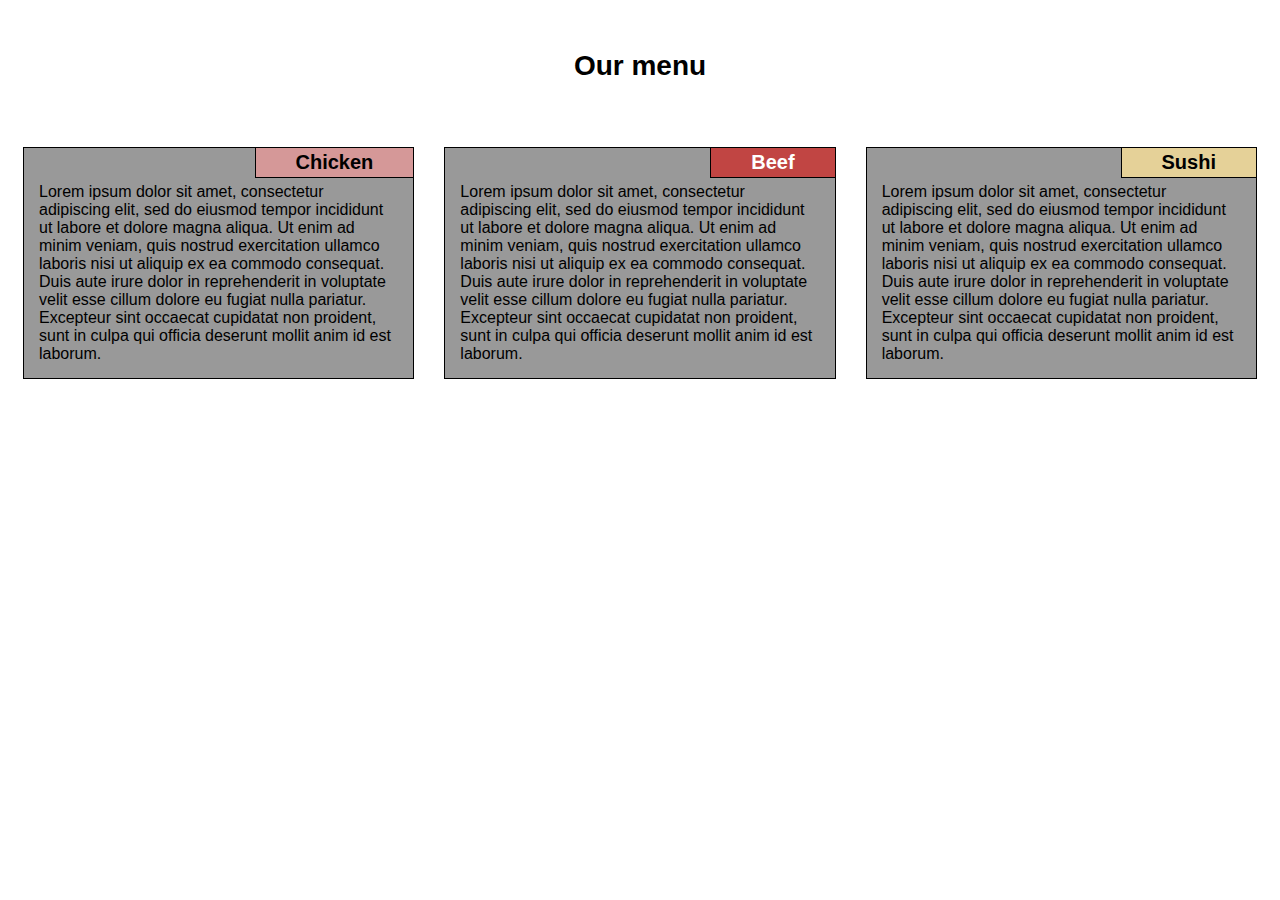
<file: module2-solution/index.html>
<!DOCTYPE html>
<html>
<head>
  <title>Assignment Solution for Module 2</title>
  <link rel="stylesheet" href="css/style.css">
</head>

<body>

<div class="container">
  <div class="page-header">Our menu</div>

  <div class="row">
    <div class="col-sm-12 col-md-6 col-bg-4">
      <div class="card">
        <div class="card--header">
          <div class="card--header--text bg-pink">
            Chicken
          </div>
        </div>
        <div class="card--body">
          Lorem ipsum dolor sit amet, consectetur adipiscing elit, sed do eiusmod tempor incididunt ut labore et dolore
          magna aliqua. Ut enim ad minim veniam, quis nostrud exercitation ullamco laboris nisi ut aliquip ex ea commodo
          consequat. Duis aute irure dolor in reprehenderit in voluptate velit esse cillum dolore eu fugiat nulla
          pariatur. Excepteur sint occaecat cupidatat non proident, sunt in culpa qui officia deserunt mollit anim id
          est
          laborum.
        </div>
      </div>
    </div>
    <div class="col-sm-12 col-md-6 col-bg-4">
      <div class="card">
        <div class="card--header">
          <div class="card--header--text bg-red color-white">
            Beef
          </div>
        </div>
        <div class="card--body">
          Lorem ipsum dolor sit amet, consectetur adipiscing elit, sed do eiusmod tempor incididunt ut labore et dolore
          magna aliqua. Ut enim ad minim veniam, quis nostrud exercitation ullamco laboris nisi ut aliquip ex ea commodo
          consequat. Duis aute irure dolor in reprehenderit in voluptate velit esse cillum dolore eu fugiat nulla
          pariatur. Excepteur sint occaecat cupidatat non proident, sunt in culpa qui officia deserunt mollit anim id
          est
          laborum.
        </div>
      </div>
    </div>
    <div class="col-sm-12 col-md-12 col-bg-4">
      <div class="card">
        <div class="card--header">
          <div class="card--header--text bg-yellow">
            Sushi
          </div>
        </div>
        <div class="card--body">
          Lorem ipsum dolor sit amet, consectetur adipiscing elit, sed do eiusmod tempor incididunt ut labore et dolore
          magna aliqua. Ut enim ad minim veniam, quis nostrud exercitation ullamco laboris nisi ut aliquip ex ea commodo
          consequat. Duis aute irure dolor in reprehenderit in voluptate velit esse cillum dolore eu fugiat nulla
          pariatur. Excepteur sint occaecat cupidatat non proident, sunt in culpa qui officia deserunt mollit anim id
          est
          laborum.
        </div>
      </div>
    </div>
  </div>
</div>

</body>
</html>
</file>
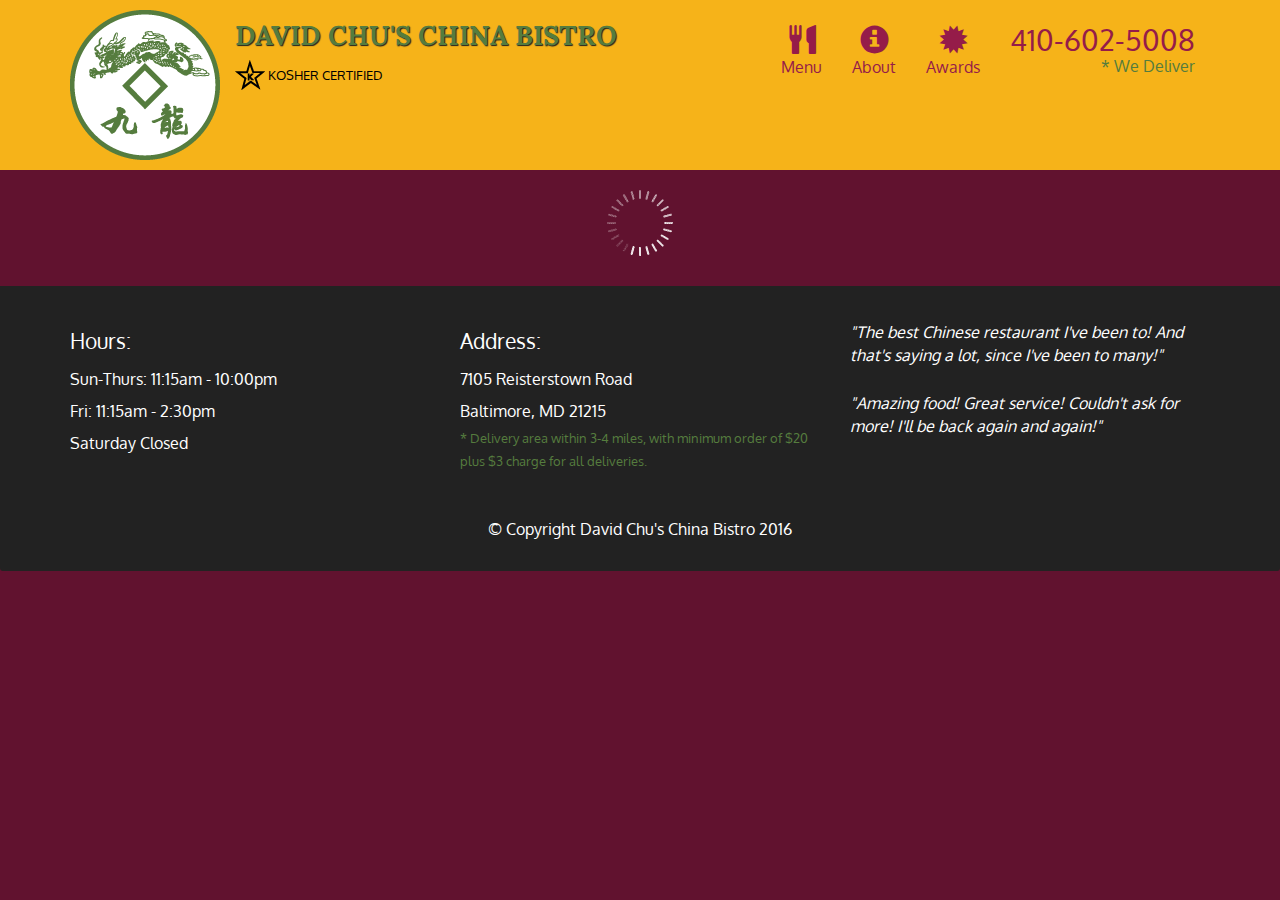
<file: module5-solution/index.html>
<!doctype html>
<html lang="en">
  <head>
    <meta charset="utf-8">
    <meta http-equiv="X-UA-Compatible" content="IE=edge">
    <meta name="viewport" content="width=device-width, initial-scale=1">
    <title>David Chu's China Bistro</title>
    <link rel="stylesheet" href="css/bootstrap.min.css">
    <link rel="stylesheet" href="css/styles.css">
    <link href='https://fonts.googleapis.com/css?family=Oxygen:400,300,700' rel='stylesheet' type='text/css'>
    <link href='https://fonts.googleapis.com/css?family=Lora' rel='stylesheet' type='text/css'>
  </head>
<body>
  <header>
    <nav id="header-nav" class="navbar navbar-default">
      <div class="container">
        <div class="navbar-header">
          <a href="index.html" class="pull-left visible-md visible-lg">
            <div id="logo-img" alt="Logo image"></div>
          </a>

          <div class="navbar-brand">
            <a href="index.html"><h1>David Chu's China Bistro</h1></a>
            <p>
              <img src="images/star-k-logo.png" alt="Kosher certification">
              <span>Kosher Certified</span>
            </p>
          </div>

          <button id="navbarToggle" type="button" class="navbar-toggle collapsed" data-toggle="collapse" data-target="#collapsable-nav" aria-expanded="false">
            <span class="sr-only">Toggle navigation</span>
            <span class="icon-bar"></span>
            <span class="icon-bar"></span>
            <span class="icon-bar"></span>
          </button>
        </div>
        
        <div id="collapsable-nav" class="collapse navbar-collapse">
           <ul id="nav-list" class="nav navbar-nav navbar-right">
            <li id="navHomeButton" class="visible-xs active">
              <a href="index.html">
                <span class="glyphicon glyphicon-home"></span> Home</a>
            </li>
            <li id="navMenuButton">
              <a href="#" onclick="$dc.loadMenuCategories();">
                <span class="glyphicon glyphicon-cutlery"></span><br class="hidden-xs"> Menu</a>
            </li>
            <li>
              <a href="#">
                <span class="glyphicon glyphicon-info-sign"></span><br class="hidden-xs"> About</a>
            </li>
            <li>
              <a href="#">
                <span class="glyphicon glyphicon-certificate"></span><br class="hidden-xs"> Awards</a>
            </li>
            <li id="phone" class="hidden-xs">
              <a href="tel:410-602-5008">
                <span>410-602-5008</span></a><div>* We Deliver</div>
            </li>
          </ul><!-- #nav-list -->
        </div><!-- .collapse .navbar-collapse -->
      </div><!-- .container -->
    </nav><!-- #header-nav -->
  </header>

  <div id="call-btn" class="visible-xs">
    <a class="btn" href="tel:410-602-5008">
    <span class="glyphicon glyphicon-earphone"></span>
    410-602-5008
    </a>
  </div>
  <div id="xs-deliver" class="text-center visible-xs">* We Deliver</div>

  <div id="main-content" class="container"></div>

  <footer class="panel-footer">
    <div class="container">
      <div class="row">
        <section id="hours" class="col-sm-4">
          <span>Hours:</span><br>
          Sun-Thurs: 11:15am - 10:00pm<br>
          Fri: 11:15am - 2:30pm<br>
          Saturday Closed
          <hr class="visible-xs">
        </section>
        <section id="address" class="col-sm-4">
          <span>Address:</span><br>
          7105 Reisterstown Road<br>
          Baltimore, MD 21215
          <p>* Delivery area within 3-4 miles, with minimum order of $20 plus $3 charge for all deliveries.</p>
          <hr class="visible-xs">
        </section>
        <section id="testimonials" class="col-sm-4">
          <p>"The best Chinese restaurant I've been to! And that's saying a lot, since I've been to many!"</p>
          <p>"Amazing food! Great service! Couldn't ask for more! I'll be back again and again!"</p>
        </section>
      </div>
      <div class="text-center">&copy; Copyright David Chu's China Bistro 2016</div>
    </div>
  </footer>

  <!-- jQuery (Bootstrap JS plugins depend on it) -->
  <script src="js/jquery-2.1.4.min.js"></script>
  <script src="js/bootstrap.min.js"></script>
  <script src="js/ajax-utils.js"></script>
  <script src="js/script.js"></script>
</body>
</html>
</file>
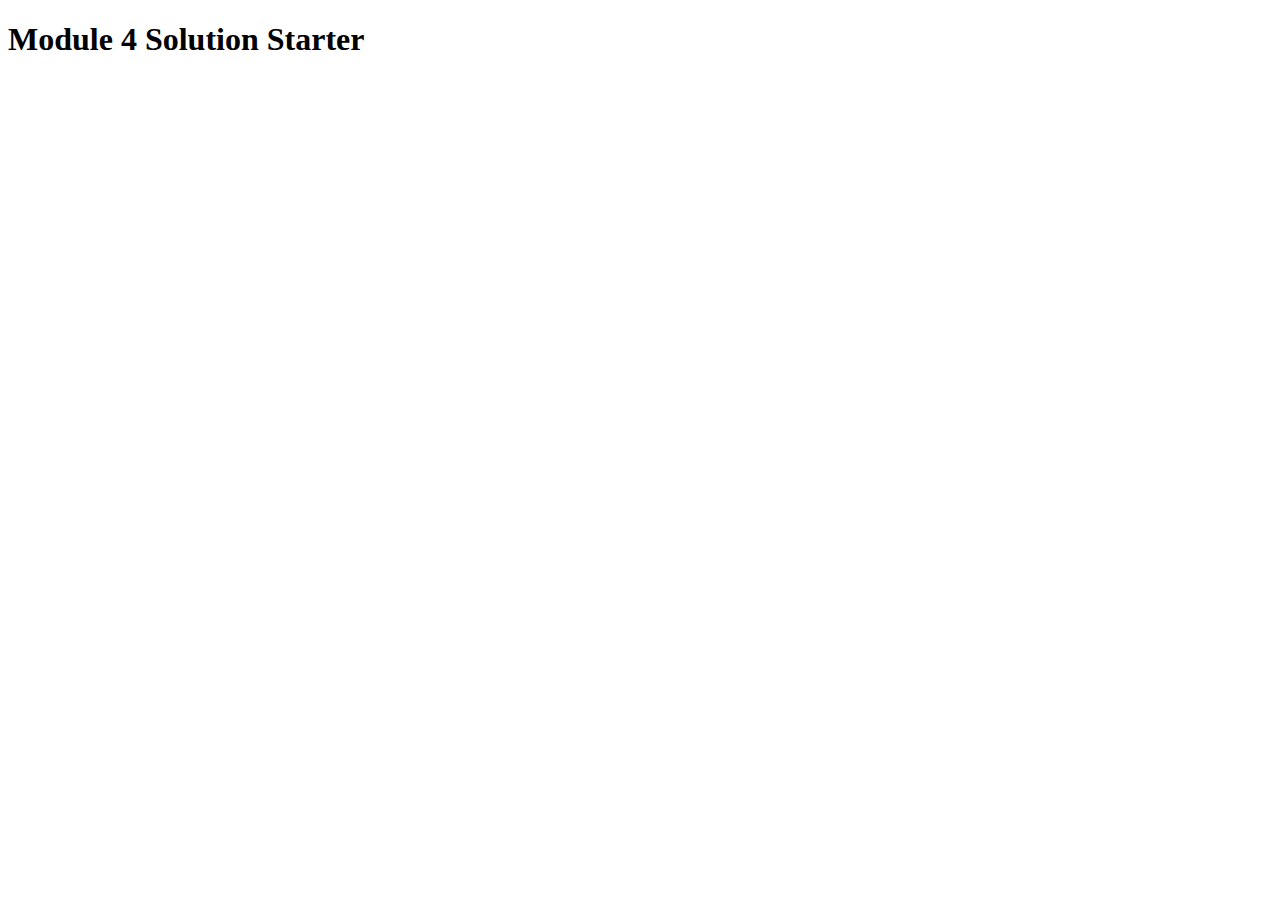
<file: module4-solution/harder/index.html>
<!DOCTYPE html>
<html>
<head>
  <meta charset="utf-8">
  <title>Module 4 Solution Starter</title>
  <script>
    var names = []; // DO NOT REMOVE
  </script>
  <script src="SpeakHello.js"></script>
  <script src="SpeakGoodBye.js"></script>
  <script src="script.js"></script>
</head>
<body>
  <h1>Module 4 Solution Starter</h1>
</body>
</html>
</file>
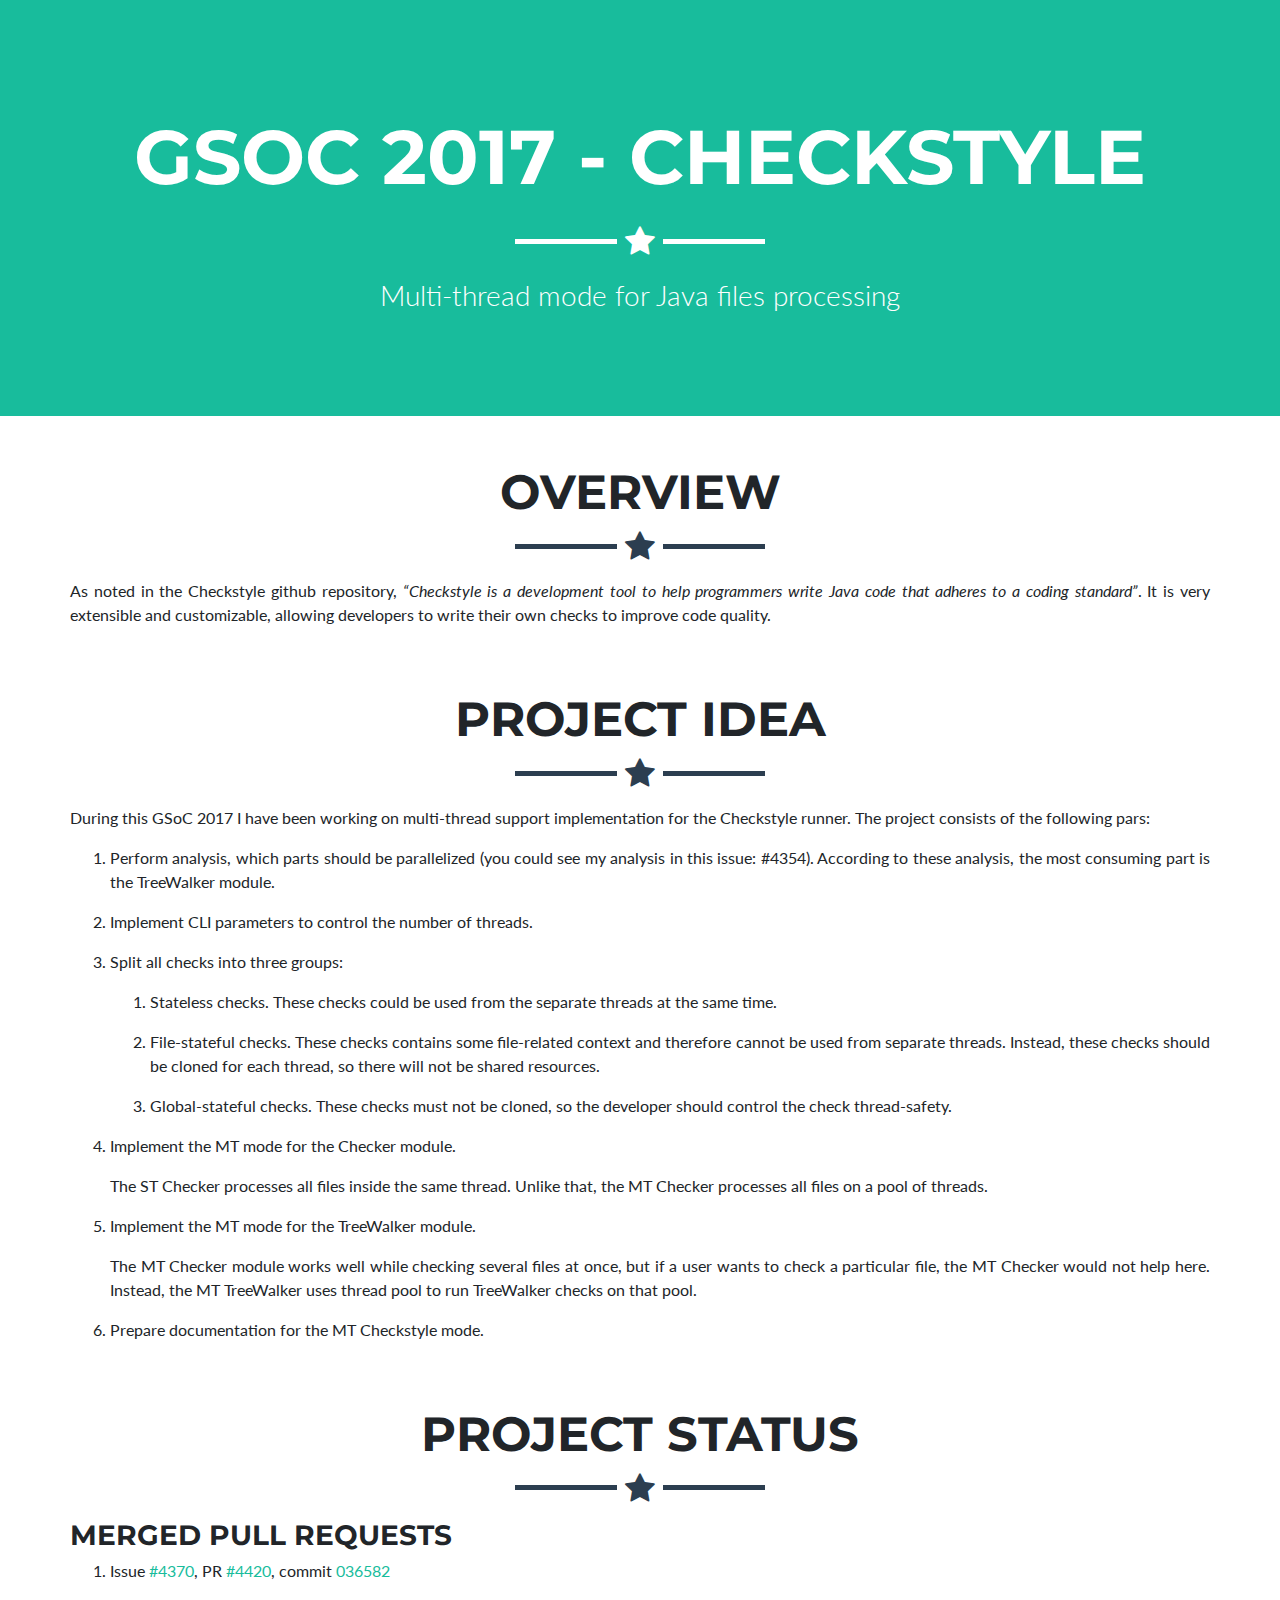
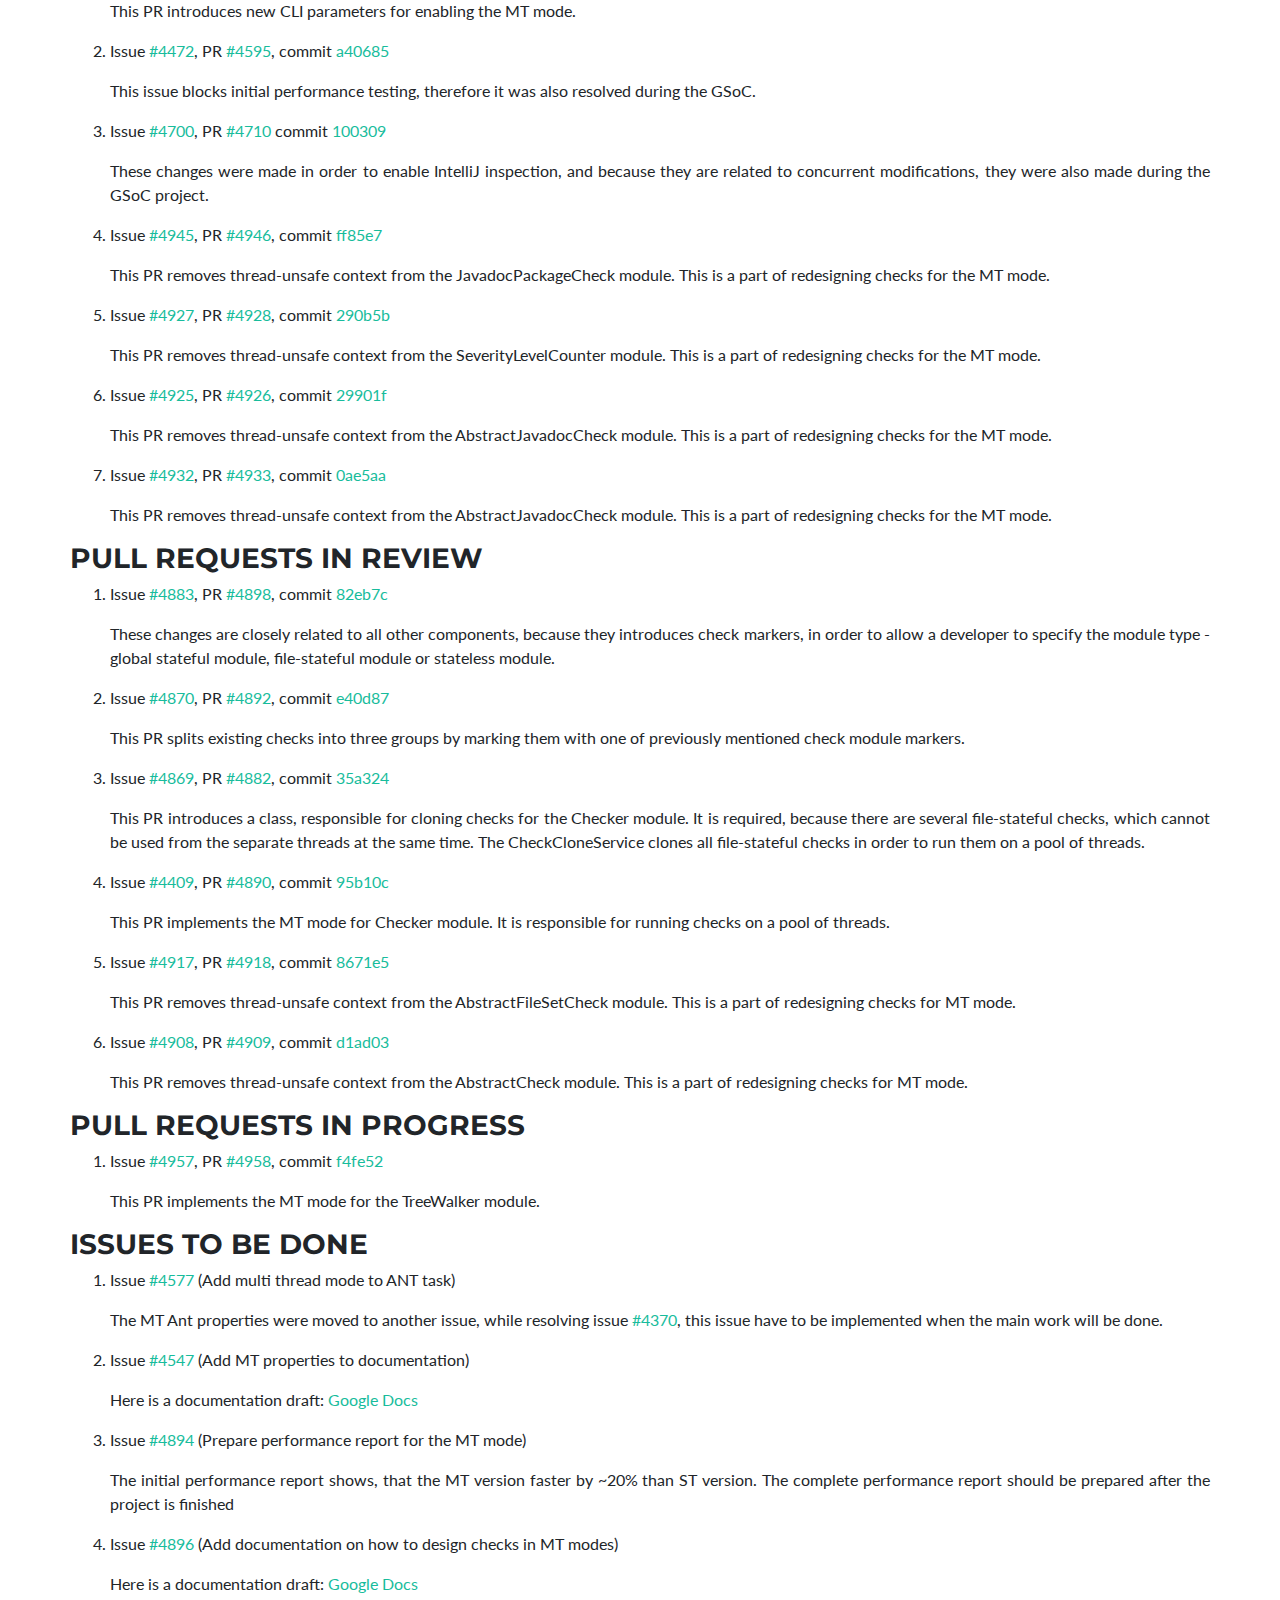
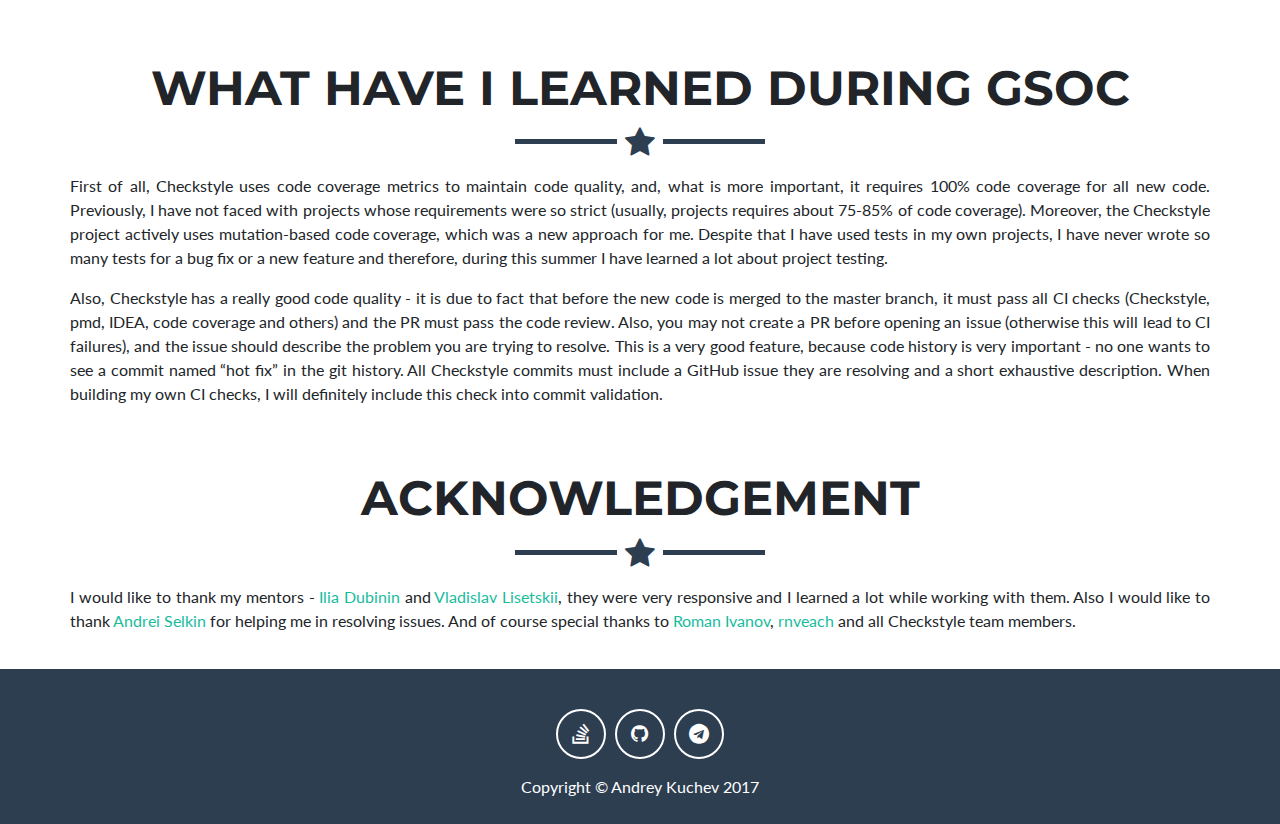
<file: projects/gsoc/2017/index.html>
<!DOCTYPE html>
<html lang="en">

<head>

  <meta charset="utf-8">
  <meta name="viewport" content="width=device-width, initial-scale=1, shrink-to-fit=no">
  <meta name="description" content="">
  <meta name="author" content="">

  <title>Google Summer of Code 2017 - Checkstyle project</title>

  <link href="vendor/bootstrap/css/bootstrap.min.css" rel="stylesheet">

  <link href="vendor/font-awesome/css/font-awesome.min.css" rel="stylesheet" type="text/css">
  <link href="https://fonts.googleapis.com/css?family=Montserrat:400,700" rel="stylesheet" type="text/css">
  <link href="https://fonts.googleapis.com/css?family=Lato:400,700,400italic,700italic" rel="stylesheet"
        type="text/css">

  <link href="css/freelancer.css" rel="stylesheet">

</head>

<body id="page-top">

<header class="masthead">
  <div class="container">
    <div class="intro-text">
      <span class="name">GSoC 2017 - Checkstyle</span>
      <hr class="star-light">
      <span class="skills">Multi-thread mode for Java files processing</span>
    </div>
  </div>
</header>

<section id="overview">
  <div class="container">
    <div class="row fix-mobile-margin">
      <div class="col-xs-12">
        <h2 class="text-center">Overview</h2>
        <hr class="star-primary">
        <p>
          As noted in the Checkstyle github repository, <em>“Checkstyle is a development tool to help programmers write
          Java code that adheres to a coding standard”</em>. It is very extensible and customizable, allowing developers
          to write their own checks to improve code quality.
        </p>
      </div>
    </div>
  </div>
</section>

<section id="project-idea">
  <div class="container">
    <h2 class="text-center">Project idea</h2>
    <hr class="star-primary">
    <div class="row fix-mobile-margin">
      <div class="col-xs-12">
        <p>
          During this GSoC 2017 I have been working on multi-thread support implementation for the Checkstyle runner.
          The project consists of the following pars:
        </p>

        <ol>
          <li>
            <p>
              Perform analysis, which parts should be parallelized (you could see my analysis in this issue: #4354).
              According to these analysis, the most consuming part is the TreeWalker module.
            </p>
          </li>
          <li>
            <p>
              Implement CLI parameters to control the number of threads.
            </p>
          </li>
          <li>
            <p>Split all checks into three groups:</p>
            <ol>
              <li>
                <p>
                  Stateless checks. These checks could be used from the separate threads at the same time.
                </p>
              </li>
              <li>
                <p>
                  File-stateful checks. These checks contains some file-related context and therefore cannot be used
                  from separate threads. Instead, these checks should be cloned for each thread, so there will not be
                  shared
                  resources.
                </p>
              </li>
              <li>
                <p>
                  Global-stateful checks. These checks must not be cloned, so the developer should control the check
                  thread-safety.
                </p>
              </li>
            </ol>
          </li>
          <li>
            <p>
              Implement the MT mode for the Checker module.
            </p>
            <p>
              The ST Checker processes all files inside the same thread.
              Unlike that, the MT Checker processes all files on a pool of threads.
            </p>
          </li>
          <li>
            <p>
              Implement the MT mode for the TreeWalker module.
            </p>
            <p>
              The MT Checker module works well while checking several files at
              once,
              but if a user wants to check a particular file, the MT Checker would not help here.
              Instead, the MT TreeWalker uses thread pool to run TreeWalker checks on that pool.
            </p>
          </li>
          <li>
            <p>
              Prepare documentation for the MT Checkstyle mode.
            </p>
          </li>
        </ol>
      </div>
    </div>
  </div>
</section>

<section id="project-status">
  <div class="container">
    <h2 class="text-center">Project status</h2>
    <hr class="star-primary">
    <div class="row fix-mobile-margin">
      <div class="col-xs-12">
        <h3 class="text-center-mobile">Merged Pull Requests</h3>
        <ol>
          <li>
            <p>
              Issue <a href="https://github.com/checkstyle/checkstyle/issues/4370">#4370</a>,
              PR <a href="https://github.com/checkstyle/checkstyle/pull/4420">#4420</a>,
              commit&nbsp<a
              href="https://github.com/checkstyle/checkstyle/commit/036582d728d2e2bb37f360bb3a74f899f04d587d">036582</a>
            </p>
            <p>
              This PR introduces new CLI parameters for enabling the MT mode.
            </p>
          </li>
          <li>
            <p>Issue <a href="https://github.com/checkstyle/checkstyle/issues/4472">#4472</a>,
              PR <a href="https://github.com/checkstyle/checkstyle/pull/4595">#4595</a>,
              commit&nbsp<a
                href="https://github.com/checkstyle/checkstyle/commit/a40685f8b2bdfd1fd1b2eea48810033e5821219c">a40685</a>
            </p>
            <p>This issue blocks initial performance testing, therefore it was also resolved during the GSoC.</p>
          </li>
          <li>
            <p>Issue <a href="https://github.com/checkstyle/checkstyle/pull/4710">#4700</a>,
              PR <a href="https://github.com/checkstyle/checkstyle/pull/4710">#4710</a>
              commit&nbsp<a
                href="https://github.com/checkstyle/checkstyle/commit/1003092f9eb986231ab539d0e40f27e1314f47de">100309</a>
            </p>
            <p>These changes were made in order to enable IntelliJ inspection, and because they are related to concurrent
              modifications, they were also made during the GSoC project.</p>
          </li>
          <li>
            <p>Issue <a href="https://github.com/checkstyle/checkstyle/issues/4945">#4945</a>,
              PR <a href="https://github.com/checkstyle/checkstyle/pull/4946">#4946</a>,
              commit&nbsp<a
                href="https://github.com/checkstyle/checkstyle/commit/ff85e714498a63c4060121f0625be5c76b741a5a">ff85e7</a>
            </p>
            <p>This PR removes thread-unsafe context from the JavadocPackageCheck module. This is a part of redesigning
              checks for the MT mode.</p>
          </li>
          <li>
            <p>
              Issue <a href="https://github.com/checkstyle/checkstyle/issues/4927">#4927</a>,
              PR <a href="https://github.com/checkstyle/checkstyle/pull/4928">#4928</a>,
              commit&nbsp<a
              href="https://github.com/checkstyle/checkstyle/commit/290b5b083e2d00795b08446e6d0dd14f71df9bfd">290b5b</a>
            </p>
            <p>
              This PR removes thread-unsafe context from the SeverityLevelCounter module. This is a part of redesigning
              checks for the MT mode.
            </p>
          </li>
          <li>
            <p>
              Issue <a href="https://github.com/checkstyle/checkstyle/issues/4925">#4925</a>,
              PR <a href="https://github.com/checkstyle/checkstyle/pull/4926">#4926</a>,
              commit&nbsp<a
              href="https://github.com/checkstyle/checkstyle/commit/29901f78ef65899c4c9912b6d49079bdf658d9aa">29901f</a>
            </p>
            <p>
              This PR removes thread-unsafe context from the AbstractJavadocCheck module. This is a part of redesigning
              checks for the MT mode.
            </p>
          </li>
          <li>
            <p>Issue <a href="https://github.com/checkstyle/checkstyle/issues/4932">#4932</a>,
              PR <a href="https://github.com/checkstyle/checkstyle/pull/4933">#4933</a>,
              commit&nbsp<a
                href="https://github.com/checkstyle/checkstyle/commit/0ae5aa2dc43bb923249be897d98b86af5d24cc63">0ae5aa</a>
            </p>
            <p>
              This PR removes thread-unsafe context from the AbstractJavadocCheck module. This is a part of redesigning
              checks for the MT mode.
            </p>
          </li>
        </ol>
      </div>
    </div>
    <div class="row fix-mobile-margin">
      <div class="col-xs-12">
        <h3 class="text-center-mobile">Pull requests in review</h3>
        <ol>
          <li>
            <p>Issue <a href="https://github.com/checkstyle/checkstyle/issues/4883">#4883</a>,
              PR <a href="https://github.com/checkstyle/checkstyle/pull/4898">#4898</a>,
              commit&nbsp<a
                href="https://github.com/checkstyle/checkstyle/commit/82eb7c79e79154b17dc7a80165723bf3a5ada2d6">82eb7c</a>
            </p>
            <p>These changes are closely related to all other components, because they introduces check markers, in
              order to allow a developer to specify the module type - global stateful module, file-stateful module or
              stateless module.</p>
          </li>
          <li>
            <p>Issue <a href="https://github.com/checkstyle/checkstyle/issues/4870">#4870</a>,
              PR <a href="https://github.com/checkstyle/checkstyle/pull/4892">#4892</a>,
              commit&nbsp<a
                href="https://github.com/checkstyle/checkstyle/commit/e40d87612ee4488d59138a50e68806831e399893">e40d87</a>
            </p>
            <p>This PR splits existing checks into three groups by marking them with one of previously mentioned check
              module markers.</p>
          </li>
          <li>
            <p>Issue <a href="https://github.com/checkstyle/checkstyle/issues/4869">#4869</a>,
              PR <a href="https://github.com/checkstyle/checkstyle/pull/4882">#4882</a>,
              commit&nbsp<a
                href="https://github.com/checkstyle/checkstyle/commit/35a324dd9e3fad8452a0a1aa303a9df733fb8fc2">35a324</a>
            </p>
            <p>This PR introduces a class, responsible for cloning checks for the Checker module. It is required,
              because there are several file-stateful checks, which cannot be used from the separate threads at the same
              time. The CheckCloneService clones all file-stateful checks in order to run them on a pool of threads.</p>
          </li>
          <li>
            <p>Issue <a href="https://github.com/checkstyle/checkstyle/issues/4409">#4409</a>,
              PR <a href="https://github.com/checkstyle/checkstyle/pull/4890">#4890</a>,
              commit&nbsp<a
                href="https://github.com/checkstyle/checkstyle/commit/95b10ca9ecce31872dcb240c5969c3ea029f0a10">95b10c</a>
            </p>
            <p>This PR implements the MT mode for Checker module. It is responsible for running checks on a pool of
              threads.</p>
          </li>
          <li>
            <p>Issue <a href="https://github.com/checkstyle/checkstyle/issues/4917">#4917</a>,
              PR <a href="https://github.com/checkstyle/checkstyle/pull/4918">#4918</a>,
              commit&nbsp<a
                href="https://github.com/checkstyle/checkstyle/commit/8671e59247b3f9d2a807c0e8455f8968675cb00e">8671e5</a>
            </p>
            <p>This PR removes thread-unsafe context from the AbstractFileSetCheck module. This is a part of redesigning
              checks for MT mode.</p>
          </li>
          <li>
            <p>Issue <a href="https://github.com/checkstyle/checkstyle/issues/4908">#4908</a>,
              PR <a href="https://github.com/checkstyle/checkstyle/pull/4909">#4909</a>,
              commit&nbsp<a
                href="https://github.com/checkstyle/checkstyle/commit/d1ad0349d25065434272658151c1f8995812587c">d1ad03</a>
            </p>
            <p>This PR removes thread-unsafe context from the AbstractCheck module. This is a part of redesigning checks
              for MT mode.</p>
          </li>
        </ol>
      </div>
    </div>
    <div class="row fix-mobile-margin">
      <div class="col-xs-12">
        <h3 class="text-center-mobile">Pull requests in progress</h3>
        <ol>
          <li>
            <p>
              Issue <a href="https://github.com/checkstyle/checkstyle/issues/4957">#4957</a>,
              PR <a href="https://github.com/checkstyle/checkstyle/pull/4958">#4958</a>,
              commit&nbsp<a
              href="https://github.com/checkstyle/checkstyle/pull/4958/commits/f4fe52b2f60cd32d6a13231daaec51d775285db5">f4fe52</a>
            </p>
            <p>This PR implements the MT mode for the TreeWalker module.</p>
          </li>
        </ol>
      </div>
    </div>
    <div class="row fix-mobile-margin">
      <div class="col-xs-12">
        <h3 class="text-center-mobile">Issues to be done</h3>
        <ol>
          <li>
            <p>Issue <a href="https://github.com/checkstyle/checkstyle/issues/4577">#4577</a> (Add multi thread mode to
              ANT task)</p>
            <p>The MT Ant properties were moved to another issue, while resolving issue
              <a href="https://github.com/checkstyle/checkstyle/issues/4370">#4370</a>,
              this issue have to be implemented when the main work will be done.</p>
          </li>
          <li>
            <p>Issue <a href="https://github.com/checkstyle/checkstyle/issues/4547">#4547</a> (Add MT properties to
              documentation)</p>
            <p>Here is a documentation draft: <a
              href="https://docs.google.com/document/d/1IMDix_nbAMNjiyBWBPRL8ZeiHUuSnELRZ8WpuImgtMc/edit">Google
              Docs</a></p>
          </li>
          <li>
            <p>Issue <a href="https://github.com/checkstyle/checkstyle/issues/4894">#4894</a> (Prepare performance
              report for the MT mode)</p>
            <p>The initial performance report shows, that the MT version faster by ~20% than ST version.
              The complete performance report should be prepared after the project is finished</p>
          </li>
          <li>
            <p>Issue <a href="https://github.com/checkstyle/checkstyle/issues/4896">#4896</a> (Add documentation on how
              to design checks in MT modes)</p>
            <p>Here is a documentation draft: <a
              href="https://docs.google.com/document/d/1IMDix_nbAMNjiyBWBPRL8ZeiHUuSnELRZ8WpuImgtMc/edit">Google
              Docs</a></p>
          </li>
        </ol>
      </div>
    </div>
  </div>
</section>

<section id="learned">
  <div class="container">
    <div class="row fix-mobile-margin">
      <div class="col-xs-12">
        <h2 class="text-center">What have I learned during GSoC</h2>
        <hr class="star-primary">
        <p>
          First of all, Checkstyle uses code coverage metrics to maintain code quality, and, what is more important,
          it requires 100% code coverage for all new code. Previously,
          I have not faced with projects whose requirements were so strict (usually, projects requires about 75-85% of
          code coverage).
          Moreover, the Checkstyle project actively uses mutation-based code coverage, which was a new approach for me.
          Despite that I have used tests in my own projects, I have never wrote so many tests for a bug fix or
          a new feature and therefore, during this summer I have learned a lot about project testing.
        </p>
        <p>
          Also, Checkstyle has a really good code quality - it is due to fact that before the new code is merged to the
          master branch, it must pass all CI checks (Checkstyle, pmd, IDEA, code coverage and others) and the
          PR must pass the code review. Also, you may not create a PR before opening an issue (otherwise this will
          lead to CI failures), and the issue should describe the problem you are trying to resolve. This is a very good
          feature, because code history is very important - no one wants to see a commit&nbspnamed “hot fix” in the git
          history.
          All Checkstyle commits must include a GitHub issue they are resolving and a short exhaustive description.
          When building my own CI checks, I will definitely include this check into commit&nbspvalidation.
        </p>
      </div>
    </div>
  </div>
</section>

<section id="acknowledgement">
  <div class="container">
    <h2 class="text-center">Acknowledgement</h2>
    <hr class="star-primary">
    <div class="row fix-mobile-margin">
      <p>
        I would like to thank my mentors - <a href="https://github.com/sabaka">Ilia&nbspDubinin</a> and
        <a href="https://github.com/vladlis">Vladislav&nbspLisetskii</a>, they were very responsive and
        I learned a lot while working with them. Also I would like to thank
        <a href="https://github.com/MEZk">Andrei&nbspSelkin</a> for helping me in resolving issues.
        And of course special thanks to <a href="https://github.com/romani">Roman&nbspIvanov</a>,
        <a href="https://github.com/rnveach">rnveach</a> and all Checkstyle team members.
      </p>
    </div>
  </div>
</section>

<footer class="text-center">
  <div class="footer-below">
    <div class="container">
      <div class="row fix-mobile-margin">
        <div class="col-lg-12">
          <ul class="list-inline">
            <li class="list-inline-item">
              <a class="btn-social btn-outline" href="https://stackoverflow.com/users/1532460/soon"
                 title="Stack Overflow">
                <i class="fa fa-fw fa-stack-overflow"></i>
              </a>
            </li>
            <li class="list-inline-item">
              <a class="btn-social btn-outline" href="https://github.com/soon" title="GitHub">
                <i class="fa fa-fw fa-github"></i>
              </a>
            </li>
            <li class="list-inline-item">
              <a class="btn-social btn-outline" href="https://t.me/soontimes" title="Telegram">
                <i class="fa fa-fw fa-telegram"></i>
              </a>
            </li>
          </ul>
          Copyright &copy; Andrey Kuchev 2017
        </div>
      </div>
    </div>
  </div>
</footer>

<script src="vendor/jquery/jquery.min.js"></script>
<script src="vendor/popper/popper.min.js"></script>
<script src="vendor/bootstrap/js/bootstrap.min.js"></script>


<script src="vendor/jquery-easing/jquery.easing.min.js"></script>

<script src="js/jqBootstrapValidation.js"></script>
<script src="js/contact_me.js"></script>

<script src="js/freelancer.js"></script>

</body>

</html>
</file>
<file: module2-solution/css/style.css>
* {
  font-family: Helvetica, sans-serif
}

.container {
}

.row {
}

@media (max-width: 767px) {
  .row .col-sm-12 {
    width: 100%;
    float: left;
  }
}

@media (min-width: 768px) and (max-width: 991px) {
  .row .col-md-12 {
    width: 100%;
    float: left;
  }

  .row .col-md-6 {
    width: 50%;
    float: left;
  }
}

@media (min-width: 992px) {
  .row .col-bg-4 {
    width: 33.33333333%;
    float: left;
  }
}

.bg-red {
  background-color: rgb(193, 69, 67)
}

.bg-pink {
  background-color: rgb(213, 152, 152);
}

.bg-yellow {
  background-color: rgb(229, 209, 152);
}

.card {
  background-color: #999;
  margin: 15px;
  border: black solid 1px;
}

.card .card--body {
  padding: 15px;
}

.card .card--header {
  height: 20px;
  width: 100%;
}

.card .card--header .card--header--text {
  float: right;
  font-size: 1.25em;
  padding: 3px 40px;
  text-align: center;
  border-left: black solid 1px;
  border-bottom: black solid 1px;
  box-sizing: border-box;
  font-weight: bold;
}

.page-header {
  font-size: 1.75em;
  text-align: center;
  margin-top: 50px;
  margin-bottom: 50px;
  font-weight: bold;
}

.color-white {
  color: white;
}
</file>
<file: module5-solution/css/styles.css>
body {
  font-size: 16px;
  color: #fff;
  background-color: #61122f;
  font-family: 'Oxygen', sans-serif;
}

/** HEADER **/
#header-nav {
  background-color: #f6b319;
  border-radius: 0;
  border: 0;
}

#logo-img {
  background: url('../images/restaurant-logo_large.png') no-repeat;
  width: 150px;
  height: 150px;
  margin: 10px 15px 10px 0;
}

.navbar-brand {
  padding-top: 25px;
}
.navbar-brand h1 { /* Restaurant name */
  font-family: 'Lora', serif;
  color: #557c3e;
  font-size: 1.5em;
  text-transform: uppercase;
  font-weight: bold;
  text-shadow: 1px 1px 1px #222;
  margin-top: 0;
  margin-bottom: 0;
  line-height: .75;
}
.navbar-brand a:hover, .navbar-brand a:focus {
  text-decoration: none;
}
.navbar-brand p { /* Kosher cert */
  color: #000;
  text-transform: uppercase;
  font-size: .7em;
  margin-top: 15px;
}
.navbar-brand p span { /* Star-K */
  vertical-align: middle;
}

#nav-list {
  margin-top: 10px;
}
#nav-list a {
  color: #951C49;
  text-align: center;
}
#nav-list a:hover {
  background: #E7E7E7;
}
#nav-list a span {
  font-size: 1.8em;
}

#phone {
  margin-top: 5px;
}
#phone a { /* Phone number */
  text-align: right;
  padding-bottom: 0;
}
#phone div { /* We Deliver */
  color: #557c3e;
  text-align: right;
  padding-right: 15px;
}

.navbar-header button.navbar-toggle, .navbar-header .icon-bar {
  border: 1px solid #61122f;
}
.navbar-header button.navbar-toggle {
  clear: both;
  margin-top: -30px;
}
/* END HEADER */

/* FOOTER */
.panel-footer {
  margin-top: 30px;
  padding-top: 35px;
  padding-bottom: 30px;
  background-color: #222;
  border-top: 0;
}
.panel-footer div.row {
  margin-bottom: 35px;
}
#hours, #address {
  line-height: 2;
}
#hours > span, #address > span {
  font-size: 1.3em;
}
#address p {
  color: #557c3e;
  font-size: .8em;
  line-height: 1.8;
}
#testimonials {
  font-style: italic;
}
#testimonials p:nth-child(2) {
  margin-top: 25px;
}
/* END FOOTER */



/* HOME PAGE */
.container .jumbotron {
  box-shadow: 0 0 50px #3F0C1F;
  border: 2px solid #3F0C1F;
}

#menu-tile, #specials-tile, #map-tile {
  height: 250px;
  width: 100%;
  margin-bottom: 15px;
  position: relative;
  border: 2px solid #3F0C1F;
  overflow: hidden;
}
#menu-tile:hover, #specials-tile:hover, #map-tile:hover {
  box-shadow: 0 1px 5px 1px #cccccc;
}
#menu-tile {
  background: url('../images/menu-tile.jpg') no-repeat;
  background-position: center;
}
#specials-tile {
  background: url('../images/specials-tile.jpg') no-repeat;
  background-position: center;
}
#menu-tile span, #specials-tile span, #map-tile span {
  position: absolute;
  bottom: 0;
  right: 0;
  width: 100%;
  text-align: center;
  font-size: 1.6em;
  text-transform: uppercase;
  background-color: #000;
  color: #fff;
  opacity: .8;
}
/* END HOME PAGE */

/* MENU CATEGORIES PAGE */
.category-tile { 
  position: relative;
  border: 2px solid #3F0C1F;
  overflow: hidden;
  width: 200px;
  height: 200px;
  margin: 0 auto 15px;
}
.category-tile span {
  position: absolute;
  bottom: 0;
  right: 0;
  width: 100%;
  text-align: center;
  font-size: 1.2em;
  text-transform: uppercase;
  background-color: #000;
  color: #fff;
  opacity: .8;
}
.category-tile:hover {
  box-shadow: 0 1px 5px 1px #cccccc;
}

#menu-categories-title + div {
  margin-bottom: 50px;
}
/* END MENU CATEGORIES PAGE */

/* SINGLE CATEGORY PAGE */
.menu-item-tile {
  margin-bottom: 25px;
}
.menu-item-tile hr {
  width: 80%;
}
.menu-item-tile .menu-item-price {
  font-size: 1.1em;
  text-align: right;
  margin-top: -15px;
  margin-right: -15px;
}
.menu-item-tile .menu-item-price span {
  font-size: .6em;
}
.menu-item-photo {
  position: relative;
  border: 2px solid #3F0C1F; 
  overflow: hidden;
  padding: 0;
  margin-right: -15px;
  margin-left: auto;
  margin-bottom: 20px;
  max-width: 250px;
}
.menu-item-photo div {
  position: absolute;
  bottom: 0;
  right: 0;
  width: 80px;
  background-color: #557c3e;
  text-align: center;
}
.menu-item-description {
  padding-right: 30px;
}
h3.menu-item-title {
  margin: 0 0 10px;
}
.menu-item-details {
  font-size: .9em;
  font-style: italic;
}
/* END SINGLE CATEGORY PAGE */


/********** Large devices only **********/
@media (min-width: 1200px) {
  .container .jumbotron {
    background: url('../images/jumbotron_1200.jpg') no-repeat;
    height: 675px;
  }
}

/********** Medium devices only **********/
@media (min-width: 992px) and (max-width: 1199px) {
  /* Header */
  #logo-img {
    background: url('../images/restaurant-logo_medium.png') no-repeat;
    width: 100px;
    height: 100px;
    margin: 5px 5px 5px 0;
  }
  /* End Header */

  /* Home Page */
  .container .jumbotron {
    background: url('../images/jumbotron_992.jpg') no-repeat;
    height: 558px;
  }
  /* End Home Page */
}

/********** Small devices only **********/
@media (min-width: 768px) and (max-width: 991px) {
  /* Home Page */
  .container .jumbotron {
    background: url('../images/jumbotron_768.jpg') no-repeat;
    height: 432px;
  }
  /* End Home Page */
}

/********** Extra small devices only **********/
@media (max-width: 767px) {
  /* Header */
  .navbar-brand {
    padding-top: 10px;
    height: 80px;
  }
  .navbar-brand h1 { /* Restaurant name */
    padding-top: 10px;
    font-size: 5vw; /* 1vw = 1% of viewport width */
  }
  .navbar-brand p { /* Kosher cert */
    font-size: .6em;
    margin-top: 12px;
  }
  .navbar-brand p img { /* Star-K */
    height: 20px;
  }

  #collapsable-nav a { /* Collapsed nav menu text */
    font-size: 1.2em;
  }
  #collapsable-nav a span { /* Collapsed nav menu glyph */
    font-size: 1em;
    margin-right: 5px;
  }

  #call-btn > a {
    font-size: 1.5em;
    display: block;
    margin: 0 20px;
    padding: 10px;
    border: 2px solid #fff;
    background-color: #f6b319;
    color: #951c49;
  }
  #xs-deliver {
    margin-top: 5px;
    font-size: .7em;
    letter-spacing: .1em;
    text-transform: uppercase;
  }
  /* End Header */

  /* Footer */
  .panel-footer section {
    margin-bottom: 30px;
    text-align: center;
  }
  .panel-footer section:nth-child(3) {
    margin-bottom: 0; /* margin already exists on the whole row */
  }
  .panel-footer section hr {
    width: 50%;
  }
  /* End Footer */

  /* Home Page */
  .container .jumbotron {
    margin-top: 30px;
    padding: 0;
  }
  #menu-tile, #specials-tile {
    width: 360px;
    margin: 0 auto 15px;
  }

  .menu-item-photo {
    margin-right: auto;
  }
  .menu-item-tile .menu-item-price {
    text-align: center;
  }
  .menu-item-description {
    text-align: center;;
  }
}


/********** Super extra small devices Only :-) (e.g., iPhone 4) **********/
@media (max-width: 479px) {
  /* Header */
  .navbar-brand h1 { /* Restaurant name */
    padding-top: 5px;
    font-size: 6vw;
  }
  /* End Header */
  
  /* Home page */
  #menu-tile, #specials-tile {
    width: 280px;
    margin: 0 auto 15px;
  }

  .col-xxs-12 {
    position: relative;
    min-height: 1px;
    padding-right: 15px;
    padding-left: 15px;
    float: left;
    width: 100%;
  }
}
</file>
<file: projects/gsoc/2017/css/freelancer.css>
/*!
 * Start Bootstrap - Freelancer v4.0.0-beta (http://startbootstrap.com/template-overviews/freelancer)
 * Copyright 2013-2017 Start Bootstrap
 * Licensed under MIT (https://github.com/BlackrockDigital/startbootstrap-freelancer/blob/master/LICENSE)
 */
body {
  font-family: 'Lato', 'Helvetica Neue', Helvetica, Arial, sans-serif;
  overflow-x: hidden; }

@media (max-width: 320px) {
  p {
    font-size: 16px; } }

p.small {
  font-size: 16px; }

a,
a.active,
a:active,
a:focus,
a:hover {
  color: #18BC9C;
  outline: none; }

h1,
h2,
h3,
h4,
h5,
h6 {
  font-family: 'Montserrat', 'Helvetica Neue', Helvetica, Arial, sans-serif;
  font-weight: 700;
  text-transform: uppercase; }

hr.star-light,
hr.star-primary {
  max-width: 250px;
  margin: 25px auto 30px;
  padding: 0;
  text-align: center;
  border: none;
  border-top: solid 5px; }

hr.star-light:after,
hr.star-primary:after {
  font-family: FontAwesome;
  font-size: 2em;
  position: relative;
  top: -.8em;
  display: inline-block;
  padding: 0 0.25em;
  content: '\f005'; }

hr.star-light {
  border-color: white; }

hr.star-light:after {
  color: white;
  background-color: #18BC9C; }

hr.star-primary {
  border-color: #2C3E50; }

hr.star-primary:after {
  color: #2C3E50;
  background-color: white; }

.img-centered {
  margin: 0 auto; }

section {
  padding: 50px 0 0 0; }
  section h2 {
    font-size: 3em;
    margin: 0; }

section.success {
  color: white;
  background: #18BC9C; }

@media (max-width: 767px) {
  section {
    padding: 50px 0 0 0; }
  section.first {
    padding-top: 50px; } }

@media (max-width: 320px) {
  h3 {
    font-size: 1.25rem; } }

@media (max-width: 320px) {
  section h2 {
    font-size: 1.5em;
    margin: 0; }  }

@media (max-width: 375px) {
  section h2 {
    font-size: 1.5em;
    margin: 0; }  }

@media (max-width: 375px) {
  h3 {
    font-size: 1.25rem; } }

.scroll-top {
  position: fixed;
  z-index: 1049;
  right: 2%;
  bottom: 2%;
  width: 50px;
  height: 50px; }
  .scroll-top .btn {
    font-size: 16px;
    line-height: 28px;
    width: 50px;
    height: 50px;
    text-align: center;
    border-radius: 100%; }
    .scroll-top .btn:focus {
      outline: none; }

#mainNav {
  font-family: 'Montserrat', 'Helvetica Neue', Helvetica, Arial, sans-serif;
  font-weight: 700;
  text-transform: uppercase;
  border: none;
  background: #2C3E50; }
  #mainNav a:focus {
    outline: none; }
  #mainNav .navbar-brand {
    font-size: 1.1rem;
    color: white; }
    #mainNav .navbar-brand.active, #mainNav .navbar-brand:active, #mainNav .navbar-brand:focus, #mainNav .navbar-brand:hover {
      color: white; }
  #mainNav .navbar-nav {
    letter-spacing: 1px; }
    #mainNav .navbar-nav li.nav-item a.nav-link {
      color: white; }
      #mainNav .navbar-nav li.nav-item a.nav-link:hover {
        color: #18BC9C;
        outline: none; }
      #mainNav .navbar-nav li.nav-item a.nav-link:active, #mainNav .navbar-nav li.nav-item a.nav-link:focus {
        color: white; }
  #mainNav .navbar-toggler {
    font-size: 14px;
    padding: 11px;
    text-transform: uppercase;
    color: white;
    border-color: white; }
    #mainNav .navbar-toggler:focus, #mainNav .navbar-toggler:hover {
      color: white;
      border-color: #18BC9C;
      background-color: #18BC9C; }

@media (min-width: 992px) {
  #mainNav {
    padding-top: 25px;
    padding-bottom: 25px;
    -webkit-transition: padding-top 0.3s, padding-bottom 0.3s;
    -moz-transition: padding-top 0.3s, padding-bottom 0.3s;
    transition: padding-top 0.3s, padding-bottom 0.3s; }
    #mainNav .navbar-brand {
      font-size: 2em;
      -webkit-transition: all 0.3s;
      -moz-transition: all 0.3s;
      transition: all 0.3s; }
    #mainNav .navbar-nav > li.nav-item > a.nav-link.active {
      color: white;
      border-radius: 3px;
      background: #18BC9C; }
      #mainNav .navbar-nav > li.nav-item > a.nav-link.active:active, #mainNav .navbar-nav > li.nav-item > a.nav-link.active:focus, #mainNav .navbar-nav > li.nav-item > a.nav-link.active:hover {
        color: white;
        background: #18BC9C; }
  #mainNav.navbar-shrink {
    padding-top: 10px;
    padding-bottom: 10px; }
    #mainNav.navbar-shrink .navbar-brand {
      font-size: 1.5em; } }

header.masthead {
  padding-top: 50px;
  padding-bottom: 50px;
  text-align: center;
  color: white;
  background: #18BC9C; }
  header.masthead img {
    display: block;
    margin: 0 auto 20px; }
  header.masthead .intro-text .name {
    font-family: 'Montserrat', 'Helvetica Neue', Helvetica, Arial, sans-serif;
    font-size: 3.75em;
    font-weight: 700;
    display: block;
    text-transform: uppercase; }
  header.masthead .intro-text .skills {
    font-size: 1.25em;
    font-weight: 300; }

@media (min-width: 768px) {
  header.masthead {
    padding-top: 100px;
    padding-bottom: 100px; }
    header.masthead .intro-text .name {
      font-size: 4.75em; }
    header.masthead .intro-text .skills {
      font-size: 1.75em; } }

@media (max-width: 320px) {
  header.masthead {
    padding-top: 100px;
    padding-bottom: 100px; }
  header.masthead .intro-text .name {
    font-size: 2em; }
  header.masthead .intro-text .skills {
    font-size: 1em; } }

@media (max-width: 375px) {
  header.masthead {
    padding-top: 100px;
    padding-bottom: 100px; }
  header.masthead .intro-text .name {
    font-size: 2em; }
  header.masthead .intro-text .skills {
    font-size: 1em; } }



#portfolio .portfolio-item {
  right: 0;
  margin: 0 0 15px; }
  #portfolio .portfolio-item .portfolio-link {
    position: relative;
    display: block;
    max-width: 400px;
    margin: 0 auto;
    cursor: pointer; }
    #portfolio .portfolio-item .portfolio-link .caption {
      position: absolute;
      width: 100%;
      height: 100%;
      -webkit-transition: all ease 0.5s;
      -moz-transition: all ease 0.5s;
      transition: all ease 0.5s;
      opacity: 0;
      background: rgba(24, 188, 156, 0.9); }
      #portfolio .portfolio-item .portfolio-link .caption:hover {
        opacity: 1; }
      #portfolio .portfolio-item .portfolio-link .caption .caption-content {
        font-size: 20px;
        position: absolute;
        top: 50%;
        width: 100%;
        height: 20px;
        margin-top: -12px;
        text-align: center;
        color: white; }
        #portfolio .portfolio-item .portfolio-link .caption .caption-content i {
          margin-top: -12px; }
        #portfolio .portfolio-item .portfolio-link .caption .caption-content h3,
        #portfolio .portfolio-item .portfolio-link .caption .caption-content h4 {
          margin: 0; }

#portfolio * {
  z-index: 2; }

@media (min-width: 767px) {
  #portfolio .portfolio-item {
    margin: 0 0 30px; } }

.portfolio-modal .modal-dialog {
  max-width: 100%;
  min-height: 100%;
  margin: 0;
  padding: 0;
  text-align: center;
  border: none;
  border-radius: 0;
  background-clip: border-box;
  -webkit-box-shadow: none;
  box-shadow: none; }
  .portfolio-modal .modal-dialog .modal-content {
    padding: 100px 0;
    border: 0;
    border-radius: 0; }
    .portfolio-modal .modal-dialog .modal-content h2 {
      font-size: 3em;
      margin: 0; }
    .portfolio-modal .modal-dialog .modal-content img {
      margin-bottom: 30px; }
    .portfolio-modal .modal-dialog .modal-content .item-details {
      margin: 30px 0; }

.portfolio-modal .close-modal {
  position: absolute;
  top: 25px;
  right: 25px;
  width: 75px;
  height: 75px;
  cursor: pointer;
  background-color: transparent; }
  .portfolio-modal .close-modal:hover {
    opacity: 0.3; }
  .portfolio-modal .close-modal .lr {
    /* Safari and Chrome */
    z-index: 1051;
    width: 1px;
    height: 75px;
    margin-left: 35px;
    /* IE 9 */
    -webkit-transform: rotate(45deg);
    -ms-transform: rotate(45deg);
    transform: rotate(45deg);
    background-color: #2C3E50; }
    .portfolio-modal .close-modal .lr .rl {
      /* Safari and Chrome */
      z-index: 1052;
      width: 1px;
      height: 75px;
      /* IE 9 */
      -webkit-transform: rotate(90deg);
      -ms-transform: rotate(90deg);
      transform: rotate(90deg);
      background-color: #2C3E50; }

.portfolio-modal .modal-backdrop {
  display: none;
  opacity: 0; }

.floating-label-form-group {
  position: relative;
  margin-bottom: 0;
  padding-bottom: 0.5em;
  border-bottom: 1px solid #eeeeee; }
  .floating-label-form-group input,
  .floating-label-form-group textarea {
    font-size: 1.5em;
    position: relative;
    z-index: 1;
    padding-right: 0;
    padding-left: 0;
    resize: none;
    border: none;
    border-radius: 0;
    background: none;
    box-shadow: none !important; }
  .floating-label-form-group label {
    font-size: 0.85em;
    line-height: 1.764705882em;
    position: relative;
    z-index: 0;
    top: 2em;
    display: block;
    margin: 0;
    -webkit-transition: top 0.3s ease, opacity 0.3s ease;
    -moz-transition: top 0.3s ease, opacity 0.3s ease;
    -ms-transition: top 0.3s ease, opacity 0.3s ease;
    transition: top 0.3s ease, opacity 0.3s ease;
    vertical-align: middle;
    vertical-align: baseline;
    opacity: 0; }
  .floating-label-form-group:not(:first-child) {
    padding-left: 14px;
    border-left: 1px solid #eeeeee; }

.floating-label-form-group-with-value label {
  top: 0;
  opacity: 1; }

.floating-label-form-group-with-focus label {
  color: #18BC9C; }

form .row:first-child .floating-label-form-group {
  border-top: 1px solid #eeeeee; }

footer {
  color: white;
  padding-top: 20px; }
  footer h3 {
    margin-bottom: 30px; }
  footer .footer-above {
    padding-top: 50px;
    background-color: #2C3E50; }
  footer .footer-col {
    margin-bottom: 50px; }
  footer .footer-below {
    padding: 25px 0;
    background-color: #2c3e50; }

.btn-outline {
  font-size: 20px;
  margin-top: 15px;
  transition: all 0.3s ease-in-out;
  color: white;
  border: solid 2px white;
  background: transparent; }
  .btn-outline.active, .btn-outline:active, .btn-outline:focus, .btn-outline:hover {
    color: #18BC9C;
    border: solid 2px white;
    background: white; }

.btn-primary {
  font-weight: 700;
  color: white;
  border-color: #2C3E50;
  background-color: #2C3E50; }
  .btn-primary.focus, .btn-primary:focus {
    color: white;
    border-color: black;
    background-color: #1a252f; }
  .btn-primary:hover {
    color: white;
    border-color: #161f29;
    background-color: #1a252f; }
  .btn-primary.active, .btn-primary:active,
  .open > .btn-primary.dropdown-toggle {
    color: white;
    border-color: #161f29;
    background-color: #1a252f; }
    .btn-primary.active.focus, .btn-primary.active:focus, .btn-primary.active:hover, .btn-primary:active.focus, .btn-primary:active:focus, .btn-primary:active:hover,
    .open > .btn-primary.dropdown-toggle.focus,
    .open > .btn-primary.dropdown-toggle:focus,
    .open > .btn-primary.dropdown-toggle:hover {
      color: white;
      border-color: black;
      background-color: #0d1318; }
  .btn-primary.active, .btn-primary:active,
  .open > .btn-primary.dropdown-toggle {
    background-image: none; }
  .btn-primary.disabled.focus, .btn-primary.disabled:focus, .btn-primary.disabled:hover, .btn-primary[disabled].focus, .btn-primary[disabled]:focus, .btn-primary[disabled]:hover,
  fieldset[disabled] .btn-primary.focus,
  fieldset[disabled] .btn-primary:focus,
  fieldset[disabled] .btn-primary:hover {
    border-color: #2C3E50;
    background-color: #2C3E50; }
  .btn-primary .badge {
    color: #2C3E50;
    background-color: white; }

.btn-success {
  font-weight: 700;
  color: white;
  border-color: #18BC9C;
  background-color: #18BC9C; }
  .btn-success.focus, .btn-success:focus {
    color: white;
    border-color: #0a4b3e;
    background-color: #128f76; }
  .btn-success:hover {
    color: white;
    border-color: #11866f;
    background-color: #128f76; }
  .btn-success.active, .btn-success:active,
  .open > .btn-success.dropdown-toggle {
    color: white;
    border-color: #11866f;
    background-color: #128f76; }
    .btn-success.active.focus, .btn-success.active:focus, .btn-success.active:hover, .btn-success:active.focus, .btn-success:active:focus, .btn-success:active:hover,
    .open > .btn-success.dropdown-toggle.focus,
    .open > .btn-success.dropdown-toggle:focus,
    .open > .btn-success.dropdown-toggle:hover {
      color: white;
      border-color: #0a4b3e;
      background-color: #0e6f5c; }
  .btn-success.active, .btn-success:active,
  .open > .btn-success.dropdown-toggle {
    background-image: none; }
  .btn-success.disabled.focus, .btn-success.disabled:focus, .btn-success.disabled:hover, .btn-success[disabled].focus, .btn-success[disabled]:focus, .btn-success[disabled]:hover,
  fieldset[disabled] .btn-success.focus,
  fieldset[disabled] .btn-success:focus,
  fieldset[disabled] .btn-success:hover {
    border-color: #18BC9C;
    background-color: #18BC9C; }
  .btn-success .badge {
    color: #18BC9C;
    background-color: white; }

.btn-social {
  font-size: 20px;
  line-height: 45px;
  display: inline-block;
  width: 50px;
  height: 50px;
  text-align: center;
  border: 2px solid white;
  border-radius: 100%; }

.btn.active,
.btn:active,
.btn:focus {
  outline: none; }

@media (max-width: 767px) {
  .fix-mobile-margin {
    margin-left: 0 !important;
    margin-right: 0 !important;
  }
}

@media (max-width: 767px) {
  .text-center-mobile {
    text-align: center!important;
  }
}

p {
  text-align: justify;
}
</file>
